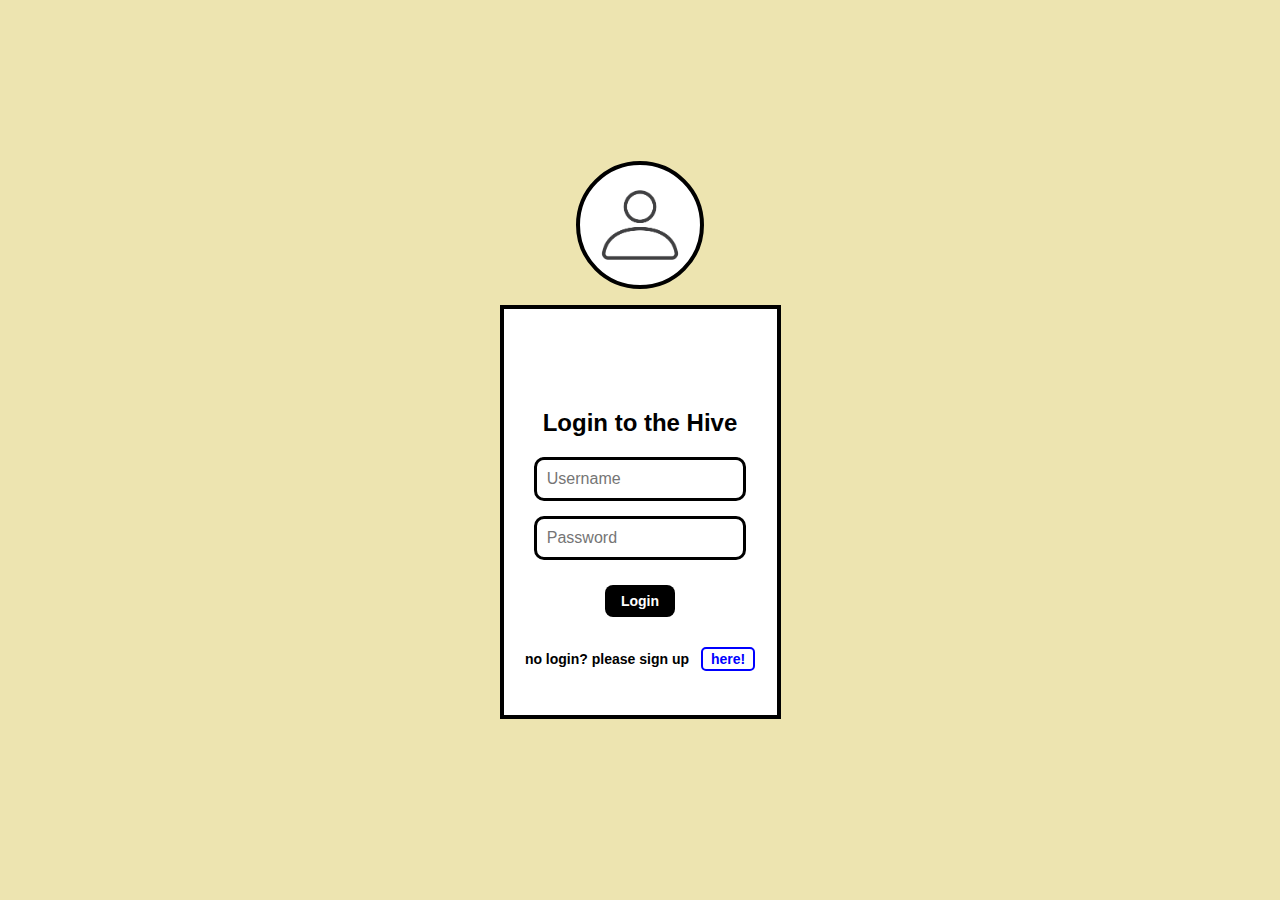
<file: LoginPage.HTML>
<!-- This code was inspired by w3Schools, Particularly https://www.w3schools.com/html/default.asp, Jave script was inspired by https://www.w3schools.com/html/html_scripts.asp and https://www.w3schools.com/js/ -->

<!-- A video I used as Insperation was https://www.google.com/search?sca_esv=70b5c3d27dd6e643&q=HTML+login+Page&udm=7&fbs=[base64]&sa=X&ved=2ahUKEwjg2ZfS9qWNAxXdW0EAHdg6Ec0QtKgLegQIExAB&biw=1396&bih=663&dpr=1.38#fpstate=ive&vld=cid:7a95a6d5,vid:bVl5_UdcAy0,st:0-->
<!DOCTYPE html>
<html lang="en">
<head>
  <meta charset="UTF-8" />
  <meta name="viewport" content="width=device-width, initial-scale=1.0" /> <!-- This code was inspired by w3Schools, Particularly https://www.w3schools.com/howto/tryit.asp?filename=tryhow_make_a_website_intro -->
  <title>Login Page</title>
  <link rel="stylesheet" href="css/styles.css" />
</head>
<!-- This code sets up the login box -->
<body>
  <div class="container">
    <div class="image-circle">
      <img src="images/image.jpg" alt="ProfilePicture" />
    </div>
    <div class="login-box">
      <h2>Login to the Hive</h2>
      <input type="text" id="username" placeholder="Username" />
      <input type="password" id="password" placeholder="Password" />
      <button onclick="login()">Login</button>
      <p id="result" class="result"></p>
      <p class="message">
        no login? please sign up
        <button onclick="location.href='SignUp.html'">here!</button>
      </p>
    </div>
  </div>

  <script>
    //This code is what signs the user using teh sign in details I have coded in, This could be replaced with a database in order to allow for the user to create and make a profile.
    function login() {
      const username = document.getElementById("username").value.trim();<!--This code was inspired by this  https://www.w3schools.com/jsref/met_document_getelementbyid.asp as well as this youtube video https://www.youtube.com/watch?v=h4-6JOQX9v4-->
      const allowedUsers = ["Student", "PersonalSupervisor"];
      const result = document.getElementById("result");

      if (allowedUsers.includes(username)) {
        localStorage.setItem("userRole", username);
        window.location.href = "dashboard.html";
      } else {
        result.textContent = "Invalid username.";
        result.style.color = "red";
      }
    }
  </script>
</body>
</html>
</file>
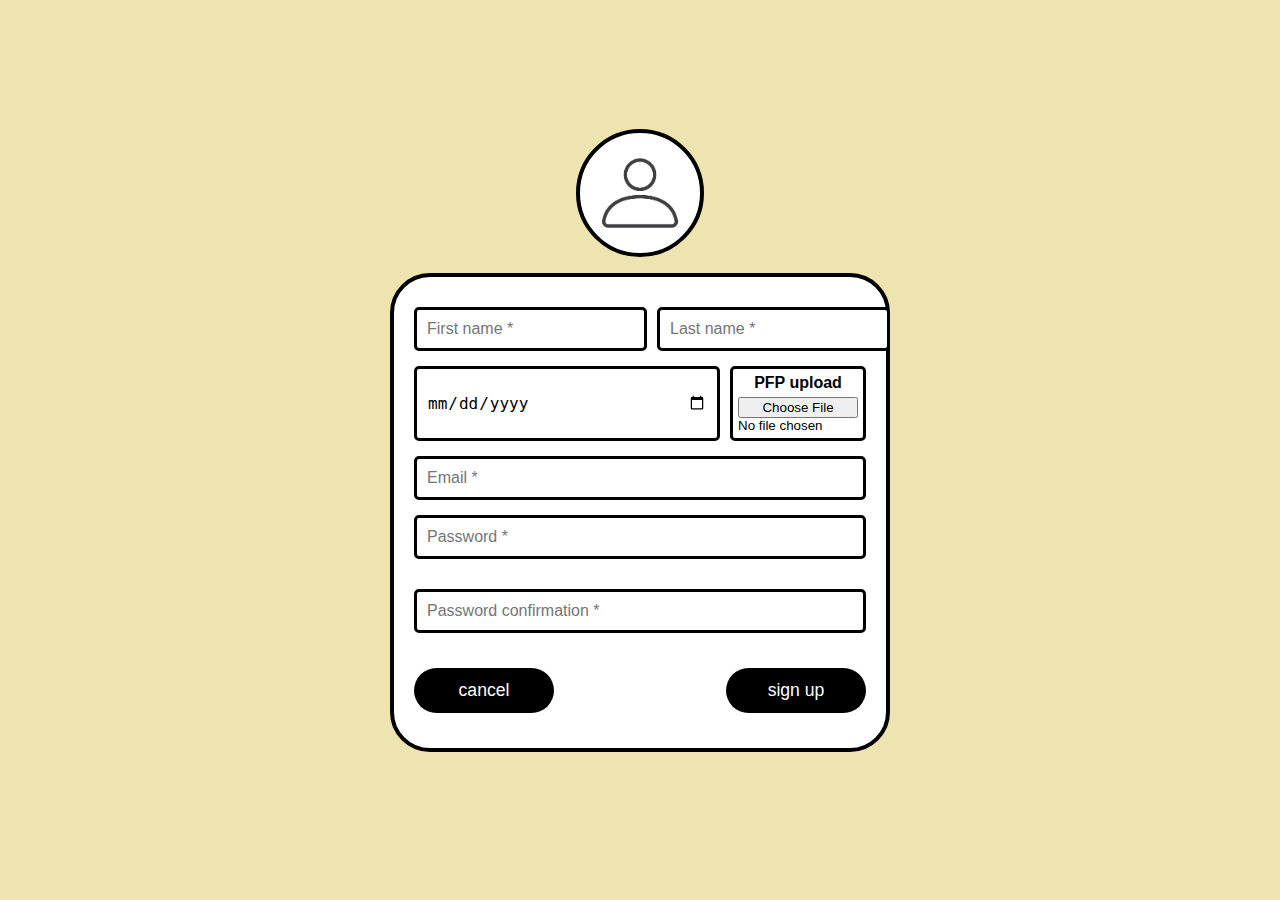
<file: SignUp.html>
<!-- This code was inspired by w3Schools, Particularly https://www.w3schools.com/html/default.asp, Jave script was inspired by https://www.w3schools.com/html/html_scripts.asp and https://www.w3schools.com/js/ -->
<!--Asterix added to the required field after tester feedback letting the user know what fields are required in sign up.-->
<!DOCTYPE html>
<html lang="en">
<head>
  <meta charset="UTF-8"/>
  <meta name="viewport" content="width=device-width, initial-scale=1.0"/>
  <title>Sign Up</title>
  <link rel="stylesheet" href="css/styles.css"/>
</head>
<body>
  <div class="container">
    <div class="image-circle">
      <img id="profilePreview" src="images/image.jpg" alt="Profile"/>
    </div>
  <!--This code is essential for getting the First and lst name - Not currentky hooked up to a database buyt could be if were being made as a ful application -->
    <div class="signup-box">
      <div class="row">
        <input type="text" id="firstName" placeholder="First name *" required />
        <input type="text" id="lastName" placeholder="Last name *" required />
      </div>
  <!--This code is gets teh dat eof birth and the users opfp -->
      <div class="row">
        <input type="date" id="dob" placeholder="D.o.b *" required />
        <div class="file-upload">
          <label for="pfpUpload">PFP upload</label>
          <input type="file" id="pfpUpload" accept="image/*" />
        </div>
      </div>
  <!--This code is gets the users email and sets the requirement it must conatian an @ and a . -->
      <input
        type="email"
        id="email"
        placeholder="Email *"
        pattern="[^\s@]+@[^\s@]+\.[^\s@]+"
        required
      />
  <!--This code is gets the password again jntot hooked up but could be - Type is set to password to blank out tghe text -->
      <div class="row">
        <input type="password" id="password" placeholder="Password *" required />
      </div>
      <div class="row">
        <input
          type="password"
          id="passwordConfirm"
          placeholder="Password confirmation *"
          required
        />
      </div>
  <!--This code puts the sign upbutton at the bottom as wella s giving teh use teh ability to sign out-->
      <div class="actions">
        <button class="btn cancel" onclick="location.href='LoginPage.html'">cancel</button>
        <button class="btn signup" onclick="signup()">sign up</button>
      </div>

      <p id="message" class="result"></p>
    </div>
  </div>

  <script>
  //This code is responsible for making the pfp appear in the circle

    document.getElementById("pfpUpload").addEventListener("change", function(e) {
      const file = e.target.files[0];
      if (!file) return;
      const reader = new FileReader();
      reader.onload = function(evt) {
        document.getElementById("profilePreview").src = evt.target.result;
      };
      reader.readAsDataURL(file);
    });
//Thos cpde signs the user in after validating that the information that they have entered is correct.
    function signup() {
      const msg = document.getElementById("message");//This code was inspired by this  https://www.w3schools.com/jsref/met_document_getelementbyid.asp as well as this youtube video https://www.youtube.com/watch?v=h4-6JOQX9v4
      const firstName = document.getElementById("firstName").value.trim();
      const lastName = document.getElementById("lastName").value.trim();
      const dob = document.getElementById("dob").value;
      const email = document.getElementById("email").value.trim();
      const pw = document.getElementById("password").value;
      const pwc = document.getElementById("passwordConfirm").value;
//If teh feilds are empty, Reject
      if (!firstName || !lastName || !dob || !email || !pw || !pwc) {
        msg.textContent = "Please fill in all required fields.";
        msg.style.color = "red";
        return;
      }

      //If the email is invalid, Reject 
      const emailPattern = /^[^\s@]+@[^\s@]+\.[^\s@]+$/;
      if (!emailPattern.test(email)) {
        msg.textContent = "Please enter a valid email address.";
        msg.style.color = "red";
        return;
      }
//If the passwords dont match, Reject
      if (pw !== pwc) {
        msg.textContent = "Passwords do not match.";
        msg.style.color = "red";
        return;
      }
//If Everything is ok, sign the user in successfully.
      msg.textContent = "Signed up successfully!";
      msg.style.color = "green";
      setTimeout(() => {
        window.location.href = "dashboard.html";
      }, 1000);
    }
  </script>
</body>
</html>
</file>
<file: css/styles.css>
/* Most of the Css I have created for this project has been inspired by https://www.w3schools.com/css/default.asp as well as https://stackoverflow.com/tags/css/info*/
/*This code sets the background and creates teh layout for Login, Sign up and Index*/
body {
  background-color: #f0e6b4;
  font-family: Arial, sans-serif;
  display: flex;
  justify-content: center;
  align-items: center;
  height: 100vh;
  margin: 0;
}

.container {
  position: relative;
  width: 100%;
  background: #ede4b0;
  min-height: 100vh;
  display: flex;
  flex-direction: column;
  align-items: center;
  justify-content: center;
  padding: 0 10px;
}

.image-circle {
  width: 120px;
  height: 120px;
  background-color: white;
  border: 4px solid black;
  border-radius: 50%;
  overflow: hidden;
  position: relative;
  top: -20px;
  margin: 0 auto;
  margin-bottom: -4px;
  display: flex;
  justify-content: center;
  align-items: center;
  z-index: 1;
}

.image-circle img {
  width: 80%;
  height: 80%;
  object-fit: cover;
}

.login-box {
  background-color: white;
  border: 4px solid black;
  padding: 80px 20px 30px;
  text-align: center;
}

.login-box input {
  display: block;
  width: 80%;
  margin: 15px auto;
  padding: 10px;
  border: 3px solid black;
  border-radius: 10px;
  font-size: 16px;
}

.login-box button {
  margin-top: 10px;
  padding: 8px 16px;
  font-size: 14px;
  font-weight: bold;
  background-color: black;
  color: white;
  border: none;
  border-radius: 8px;
  cursor: pointer;
}

.login-box button:hover {
  background-color: #333;
}

.message {
  margin-top: 20px;
  font-size: 14px;
  font-weight: bold;
}

.message button {
  margin-left: 8px;
  background-color: white;
  color: blue;
  border: 2px solid blue;
  border-radius: 5px;
  padding: 2px 8px;
  cursor: pointer;
  font-weight: bold;
}

.message button:hover {
  background-color: blue;
  color: white;
}

.result {
  margin-top: 15px;
  font-size: 14px;
  font-weight: bold;
  text-align: center;
}

.signup-box {
  background: white;
  border: 4px solid black;
  border-radius: 40px;
  padding: 30px 20px 20px;
  width: 500px;
  box-sizing: border-box;
  position: relative;
}

.signup-box .row {
  display: flex;
  justify-content: space-between;
  gap: 10px;
  margin-bottom: 15px;
}

.signup-box .row input[type="text"],
.signup-box .row input[type="date"] {
  flex: 1;
  padding: 10px;
  font-size: 1rem;
  border: 3px solid black;
  border-radius: 5px;
  box-sizing: border-box;
}

.signup-box input[type="email"],
.signup-box input[type="password"] {
  width: 100%;
  padding: 10px;
  font-size: 1rem;
  border: 3px solid black;
  border-radius: 5px;
  margin-bottom: 15px;
  box-sizing: border-box;
}

.file-upload {
  display: flex;
  flex-direction: column;
  align-items: center;
  justify-content: center;
  border: 3px solid black;
  border-radius: 5px;
  padding: 5px;
  width: 120px;
  text-align: center;
}

.file-upload label {
  font-weight: bold;
  margin-bottom: 5px;
}

.file-upload input[type="file"] {
  display: block;
  width: 100%;
}
.file-upload input[type="file"]::-webkit-file-upload-button {
  display: block;
  width: 100%;
}
.file-upload input[type="file"]::-moz-file-upload-button {
  display: block;
  width: 100%;
}
.file-upload input[type="file"]::-ms-browse {
  display: block;
  width: 100%;
}

.actions {
  display: flex;
  justify-content: space-between;
  margin-top: 20px;
}

.btn {
  padding: 12px 20px;
  font-size: 1.1rem;
  border: none;
  border-radius: 30px;
  cursor: pointer;
  min-width: 140px;
}

.btn.cancel,
.btn.signup {
  background: black;
  color: white;
}

.btn:hover {
  background-color: #333;
}

.welcome-box {
  background-color: white;
  border: 4px solid black;
  border-radius: 40px;
  padding: 40px 30px;
  max-width: 600px;
  box-sizing: border-box;
  text-align: center;
  margin-top: -4px;
  position: relative;
  z-index: 0;
}

.welcome-box p {
  font-size: 1.1rem;
  line-height: 1.5;
  margin: 0;
}

.welcome-box button {
  margin-top: 30px;
  padding: 10px 20px;
  font-size: 1rem;
  font-weight: bold;
  background-color: black;
  color: white;
  border: none;
  border-radius: 8px;
  cursor: pointer;
}

.welcome-box button:hover {
  background-color: #333;
}

h1 {
  margin-bottom: 20px;
}

@media (max-width: 600px) {
  .image-circle {
    width: 80px;
    height: 80px;
    top: -16px;
  }

  .image-circle img {
    width: 70%;
    height: 70%;
  }

  h1 {
    font-size: 1.5rem;
    margin-bottom: 15px;
  }

  .welcome-box {
    width: 90%;
    padding: 20px;
    border-radius: 20px;
    margin-top: -2px;
  }

  .welcome-box p {
    font-size: 1rem;
    line-height: 1.4;
  }

  .welcome-box button {
    padding: 8px 16px;
    font-size: 0.9rem;
  }
}
</file>
